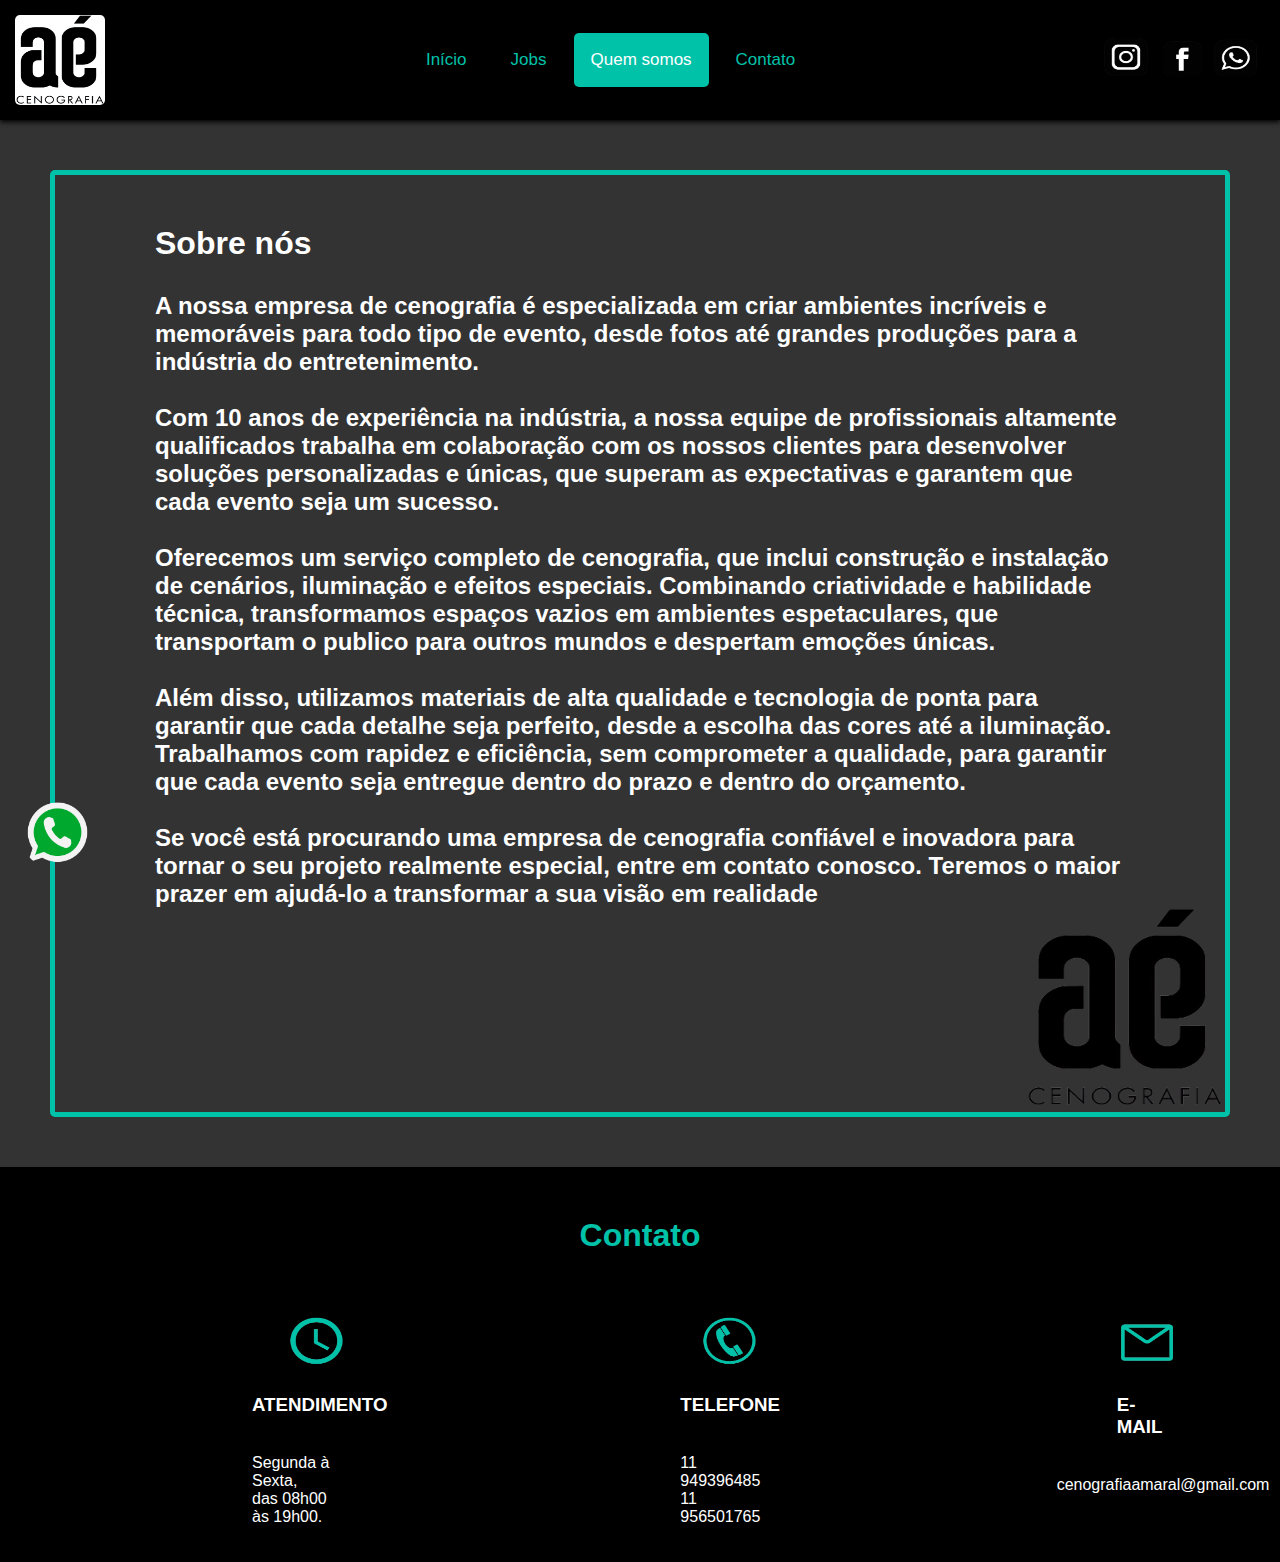
<file: sobre.html>
<!DOCTYPE html>
<html>

<head>
  <meta charset="utf-8">
  <meta name="viewport" content="width=device-width">
  <title>Quem somos</title>
  <link href="sobre.css" rel="stylesheet" type="text/css" />
  <link rel="icon" type="image/png" href="imagens/Icons/out.png" />
</head>

<body>

  <!-- Começo da pagina -->

  <header>
    <div id="menu">
      <div id="logoImg">
        <img src="imagens/Icons/out.png" width="90px" height="90px">
      </div>
      <div class="opMenu">
        <a href="index.html">Início</a>
        <a href="jobs.html">Jobs</a>
        <a id="nos" href="sobre.html">Quem somos</a>
        <a href="#fim">Contato</a>
      </div>
      <div class=socialMenu>
        <a href="https://www.instagram.com/aecenografia/" target="_blank"><img src="imagens/Icons/inst.png" width="50px"
            height="50px"></a>
        <a href="https://www.facebook.com/aecio.amaral" target="_blank"><img src="imagens/Icons/fc.png" width="50px"
            height="50px"></a>
        <a href="https://api.whatsapp.com/send/?phone=5511949396485&text&type=phone_number&app_absent=0"
          target="_blank"><img src="imagens/Icons/wsp.png" width="50px" height="50px"></a>
      </div>
    </div>
  </header>

  <main>
    <div id=apresentacao>
      <h1>Sobre nós</h1>
      <h2> A nossa empresa de cenografia é especializada em criar ambientes incríveis e memoráveis para todo tipo de
        evento, desde fotos até grandes produções para a indústria do entretenimento.<br><br>

        Com 10 anos de experiência na indústria, a nossa equipe de profissionais altamente qualificados trabalha em
        colaboração com os nossos clientes para desenvolver soluções personalizadas e únicas, que superam as
        expectativas e garantem que cada evento seja um sucesso.<br><br>

        Oferecemos um serviço completo de cenografia, que inclui construção e instalação de cenários, iluminação e
        efeitos especiais. Combinando criatividade e habilidade técnica, transformamos espaços vazios em ambientes
        espetaculares, que transportam o publico para outros mundos e despertam emoções únicas.<br><br>

        Além disso, utilizamos materiais de alta qualidade e tecnologia de ponta para garantir que cada detalhe seja
        perfeito, desde a escolha das cores até a iluminação. Trabalhamos com rapidez e eficiência, sem comprometer a
        qualidade, para garantir que cada evento seja entregue dentro do prazo e dentro do orçamento.<br><br>

        Se você está procurando uma empresa de cenografia confiável e inovadora para tornar o seu projeto realmente
        especial, entre em contato conosco. Teremos o maior prazer em ajudá-lo a transformar a sua visão em realidade
      </h2>
      <div id="logoImg2">
        <img src="imagens/Icons/out-removebg-preview.png" width="200px" height="200px"></a>
      </div>
    </div>
    <h1 id="cont">Contato</h1>
    <div class="fimPg" id="fim">
      <div id=atendimento>
        <img src="imagens/Icons/rel.png">
        <h3>ATENDIMENTO<br><br></h3>
        <p>Segunda à Sexta, <br>das 08h00 às 19h00. </p>
      </div>
      <div id=tel>
        <img src="imagens/Icons/tel.png">
        <h3>TELEFONE<br><br></h3>
        <p>11 949396485<br>
          11 956501765</p>
      </div>
      <div id=email>
        <img src="imagens/Icons/email.png">
        <h3>E-MAIL<br><br></h3>
        <p>cenografiaamaral@gmail.com</p>
      </div>
    </div>

    <!-- zapzap -->

    <div id="zapzap">
      <a href="https://api.whatsapp.com/send/?phone=5511949396485&text&type=phone_number&app_absent=0" target="_blank">
        <img src="imagens/Icons/wt.png">
      </a>
    </div>
  </main>
</body>

</html>
</file>
<file: sobre.css>
html {
  height: 100%;
  width: 100%;
}

* {
  box-sizing:border-box;
  scroll-behavior: smooth;
}

body {
  background-color: #333333;
  font-family: Roboto, Sans-serif;
  margin: 0;
}

h1, h2, h3, h4 {
  margin: 0;
}

#menu{
  background-color: #000;
  box-shadow: 0 2px 5px black;
  align-items: center;
  display: flex;
  justify-content: space-between;
}

#logoImg{
  padding: 15px;
  pointer-events: none;
  user-select: none;
  display: flex;
}

#logoImg img{
  border-radius: 5px; 
}

.opMenu{
  display: flex;
  align-items: center;
  user-select: none;
}

#nos {
  background-color: #00c2a9;
  color:white;
  text-decoration: none;
  padding: 17px;
  border-radius: 5px;  
}

.opMenu a{ 
  text-decoration: none;
  font-size: 17px;
  color: #00c2a9;
  padding: 17px;
  margin: 5px;
  box-shadow: 0 1px 1px rgb(0,0,0,0.3);
  transition: all .3s
}

.opMenu a:hover {
  background-color: #00c2a9;
  border-radius: 5px;
  transition:all .2s;
  color: white;
}

.socialMenu {
  box-shadow: 0 1px 1px rgb(0,0,0,0.3);
  transition: all .3s;
  user-select: none;
  padding-right: 20px;
}

.socialMenu img:hover {
  background-color: #00c2a9;
  border-radius: 5px;
  transition:all .2s;
}

#apresentacao{
  background-color: #333333;
  margin: 50px;
  border-radius: 5px;
  flex-direction: column;
  border: 5px solid #00c2a9; 
  display:flex;
}

#apresentacao h1{
  color: white;
  padding-top: 50px;
  padding-bottom: 30px;
  padding-left: 100px
}

#apresentacao h2{
  color: white;
  padding-left: 100px;
  padding-right: 100px;
}

#logoImg2 {
  text-align: right; 
}


#cont{
  background-color: black;
  color: #00c2a9;
  display: flex;
  justify-content: center;
  padding: 50px 0px 20px;
  user-select: none;
  pointer-events: none;  
}

.fimPg {
  background-color: black;
  color:white;
  display: grid;
  padding: 20px; 
  grid-template-columns: repeat(auto-fit, minmax(350px, 1fr));
}

.fimPg img{
  display: flex;
  justify-content: center;
  width: 200px;
  height: 100px;
  user-select: none;
  pointer-events: none;
}

#atendimento {
  padding-right: 100px;
  padding-left: 200px;
}

#atendimento h3{
  padding-left: 32px;
}

#atendimento p{
  padding-left: 32px;  
}

#tel {
  padding-right: 100px;
  padding-left: 200px;
}

#tel h3{
  padding-left: 47px;
}

#tel p{
  padding-left: 47px;
}

#email {
  padding-right: 100px;
  padding-left: 200px;
}

#email h3{
  padding-left: 70px;
}

#email p{
  padding-left: 10px;
}

#zapzap {
  position: fixed;
  bottom: 5px;
  left: 10px;
  height: 100px;
  width: 300px;
  text-align: center 
}

#zapzap img {
  position: absolute;
  left: 10px;
  width: 75px; 
  border-radius: 50%;
  user-select: none;
}
</file>
